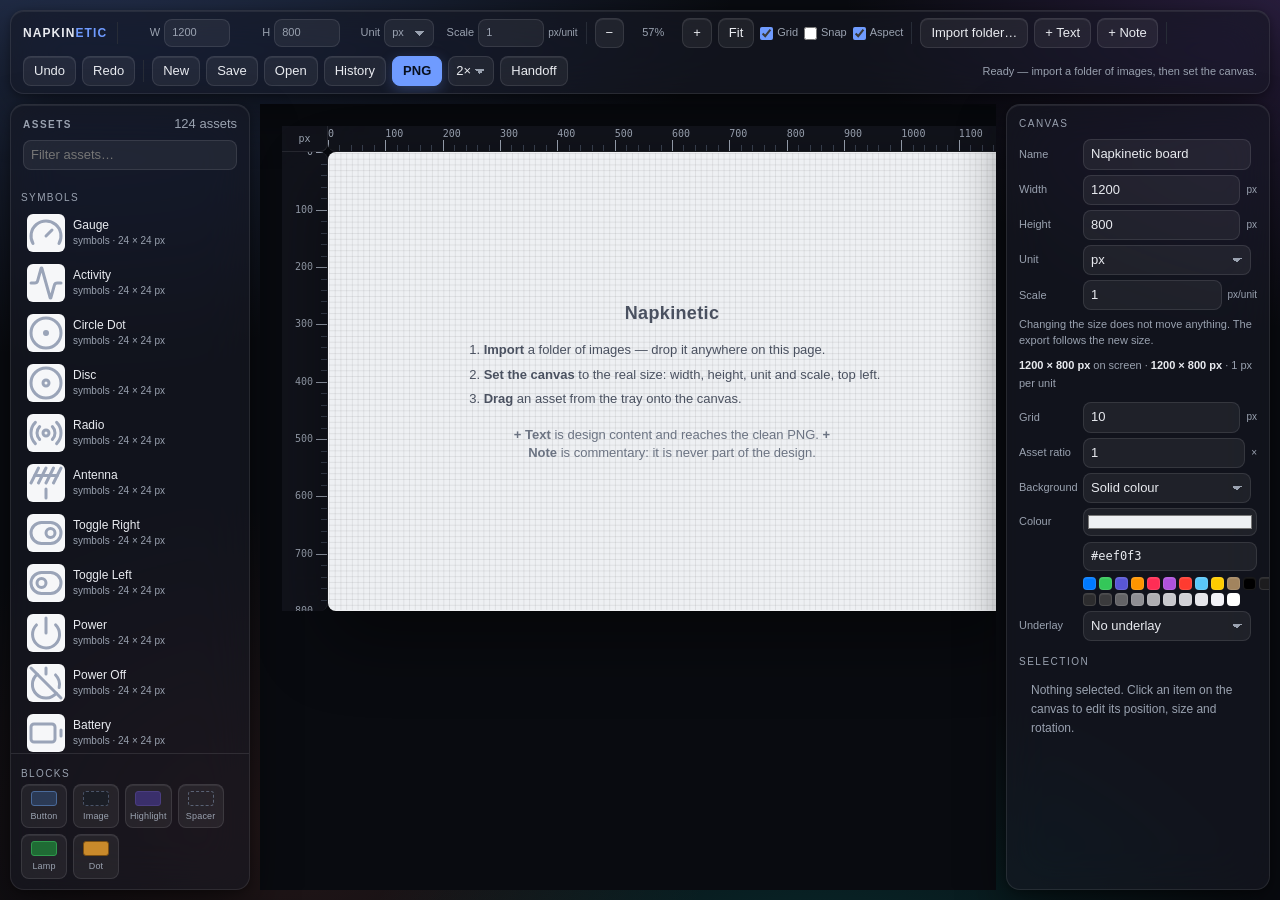
<file: index.html>
<!doctype html>
<html lang="en">
<head>
<meta charset="utf-8">
<meta name="viewport" content="width=device-width, initial-scale=1">
<!-- The page loads nothing it did not ship with, and sends nothing anywhere.
     This is that promise as an instruction to the browser, for the cases the
     code cannot cover: a host that starts injecting a script, a proxy that
     rewrites a response, a rule someone adds later. No inline script or style
     is used, so neither is allowed. frame-ancestors cannot be set from a meta
     tag; js/sanity.js handles the framed case instead. -->
<meta http-equiv="Content-Security-Policy" content="default-src 'none'; script-src 'self'; style-src 'self'; img-src 'self' blob: data:; font-src 'self'; connect-src 'none'; media-src 'self' blob:; base-uri 'none'; form-action 'none'">
<meta name="color-scheme" content="light dark">
<title>Napkinetic</title>
<meta name="description" content="Drop a folder of images onto a canvas of a known size, move them like magnets, leave notes that are clearly not part of the design, and export the layout plus a brief for a vision agent.">
<link rel="stylesheet" href="styles.css">
</head>
<body>

<div id="app">

  <header id="toolbar">
    <div class="brand">Napkin<em>etic</em></div>

    <div class="sep" role="separator"></div>

    <div class="toolgroup" role="group" aria-label="Canvas size">
      <label class="tfield" for="c-width"><span>W</span><input id="c-width" type="number" min="0.01" step="1" inputmode="decimal"></label>
      <label class="tfield" for="c-height"><span>H</span><input id="c-height" type="number" min="0.01" step="1" inputmode="decimal"></label>
      <label class="tfield" for="c-unit"><span>Unit</span><select id="c-unit">
        <option value="px">px</option>
        <option value="pt">pt</option>
        <option value="mm">mm</option>
        <option value="in">in</option>
      </select></label>
      <label class="tfield" for="c-scale"><span>Scale</span><input id="c-scale" type="number" min="0.01" step="0.0001" inputmode="decimal"><span class="thint">px/unit</span></label>
    </div>

    <div class="sep" role="separator"></div>

    <div class="toolgroup" role="group" aria-label="View">
      <button type="button" data-act="zoomout" title="Zoom out" aria-label="Zoom out">−</button>
      <span id="zoomlabel" class="zoomlabel" aria-live="off">100%</span>
      <button type="button" data-act="zoomin" title="Zoom in" aria-label="Zoom in">+</button>
      <button type="button" data-act="fit" title="Fit the whole canvas">Fit</button>
      <label class="check"><input type="checkbox" id="gridToggle" checked> Grid</label>
      <label class="check"><input type="checkbox" id="snapToggle" data-cap="snap"> Snap</label>
      <label class="check"><input type="checkbox" id="aspectToggle" data-cap="aspect" checked> Aspect</label>
    </div>

    <div class="sep" role="separator"></div>

    <div class="toolgroup" role="group" aria-label="Create">
      <button type="button" data-act="import" title="Import a folder of images">Import folder…</button>
      <button type="button" data-act="addtext" title="Add a text box — design content, included in the clean PNG">+ Text</button>
      <button type="button" data-act="addnote" title="Add a note — commentary, never part of the design">+ Note</button>
    </div>

    <div class="sep" role="separator"></div>

    <div class="toolgroup" role="group" aria-label="History">
      <button type="button" data-act="undo" title="Undo (Cmd/Ctrl+Z)">Undo</button>
      <button type="button" data-act="redo" title="Redo (Shift+Cmd/Ctrl+Z)">Redo</button>
    </div>

    <div class="sep" role="separator"></div>

    <div class="toolgroup" role="group" aria-label="Project">
      <button type="button" data-act="new" title="Clear the board">New</button>
      <button type="button" data-act="save" title="Download the project as .napkin.json">Save</button>
      <button type="button" data-act="open" title="Open a .napkin.json project">Open</button>
      <button type="button" data-act="history" title="Recover an earlier version of this board">History</button>
      <button type="button" data-act="exportpng" class="primary" title="Export the clean PNG — no notes, no UI">PNG</button>
      <select id="export-tier" aria-label="Export size">
        <option value="1">1×</option>
        <option value="2" selected>2×</option>
        <option value="3">3×</option>
      </select>
      <button type="button" data-act="handoff" title="Handoff: clean PNG, annotated PNG, layout.json and notes.md">Handoff</button>
    </div>

    <span id="status" role="status" aria-live="polite">Ready</span>
  </header>

  <aside id="tray" aria-label="Assets">
    <div class="panelhead"><b>Assets</b><span id="tray-count" class="muted"></span></div>
    <input id="search" type="search" placeholder="Filter assets…" aria-label="Filter assets" autocomplete="off">
    <div id="tray-scroll"></div>
    <div id="tray-blocks"></div>
    <p id="tray-empty" class="hint">Drop a folder of images anywhere on this page, or use <b>Import folder…</b>.<br>PNG, JPEG, WebP, SVG and GIF.</p>
  </aside>

  <main id="main">
    <div id="viewport">
      <div id="stage">
        <div id="ruler-corner" aria-hidden="true"></div>
        <div id="ruler-top" class="ruler" aria-hidden="true"></div>
        <div id="ruler-left" class="ruler" aria-hidden="true"></div>
        <div id="board-wrap">
          <div id="board" tabindex="0" aria-label="Canvas">
            <div id="bg"></div>
            <div id="underlay" aria-hidden="true"></div>
            <div id="grid" aria-hidden="true"></div>
            <div id="items"></div>
            <div id="notes"></div>
            <div id="guides" aria-hidden="true"></div>
            <div id="empty-state">
              <h1>Napkinetic</h1>
              <ol>
                <li><b>Import</b> a folder of images — drop it anywhere on this page.</li>
                <li><b>Set the canvas</b> to the real size: width, height, unit and scale, top left.</li>
                <li><b>Drag</b> an asset from the tray onto the canvas.</li>
              </ol>
              <p class="muted"><b>+ Text</b> is design content and reaches the clean PNG.
                <b>+ Note</b> is commentary: it is never part of the design.</p>
            </div>
          </div>
        </div>
      </div>
    </div>
  </main>

  <aside id="inspector" aria-label="Inspector">
    <div id="inspector-body"></div>
  </aside>

</div>

<div id="storage-warning" hidden role="alert">
  <b>Autosave is not available here.</b>
  <span id="storage-warning-detail"></span>
</div>

<div id="conflict-banner" hidden role="alert">
  <b id="conflict-title">This board was updated in another tab.</b>
  <span id="conflict-detail"></span>
  <span class="conflict-actions">
    <button type="button" id="conflict-reload">Reload</button>
    <button type="button" id="conflict-overwrite" class="quiet">Keep mine</button>
    <button type="button" id="conflict-dismiss" class="quiet">Dismiss</button>
  </span>
</div>

<dialog id="history-dialog" aria-labelledby="history-title">
  <h2 id="history-title">History</h2>
  <p class="muted">Every change to the board is snapshotted. Restoring one keeps the board you have now in the history too.</p>
  <div id="history-list" class="history-list"></div>
  <div class="handoff-actions">
    <button type="button" id="close-history" class="quiet">Close</button>
  </div>
</dialog>

<dialog id="handoff-dialog" aria-labelledby="handoff-title">
  <h2 id="handoff-title">Handoff</h2>
  <p class="muted">Four files, one click each. Browsers block multiple automatic downloads, so nothing is fired for you.</p>
  <div class="handoff-grid">
    <button type="button" data-export="clean">layout.png<small>the clean design — no notes</small></button>
    <button type="button" data-export="annotated">layout-annotated.png<small>the same board with the notes visible</small></button>
    <button type="button" data-export="json">layout.json<small>the machine contract</small></button>
    <button type="button" data-export="notes">notes.md<small>the brief for a human or an agent</small></button>
  </div>
  <p id="handoff-size" class="muted"></p>
  <div class="handoff-actions">
    <button type="button" id="copy-handoff">Copy handoff brief</button>
    <button type="button" id="close-handoff" class="quiet">Close</button>
  </div>
</dialog>

<dialog id="save-dialog" aria-labelledby="save-title">
  <h2 id="save-title">Save project</h2>
  <p class="muted">The project file always holds the canvas, the items and the notes. The images can be embedded as well, which makes the file self-contained but much larger.</p>
  <div class="handoff-actions">
    <button type="button" id="save-embedded">Save with images</button>
    <button type="button" id="save-small">Save without images</button>
    <button type="button" id="close-save" class="quiet">Cancel</button>
  </div>
</dialog>

<dialog id="missing-dialog" aria-labelledby="missing-title">
  <h2 id="missing-title">Missing assets</h2>
  <p class="muted">This project references files that are not in the tray. The items are kept, so nothing is lost.</p>
  <ul id="missing-list"></ul>
  <div class="handoff-actions">
    <button type="button" id="relink">Relink folder…</button>
    <button type="button" id="dismiss-missing" class="quiet">Continue without them</button>
  </div>
</dialog>

<input id="file-input" type="file" webkitdirectory directory multiple hidden>
<input id="json-input" type="file" accept=".json,application/json" hidden>

<script src="js/core.js"></script>
<script src="js/sanity.js"></script>
<script src="js/units.js"></script>
<script src="js/state.js"></script>
<script src="js/stage.js"></script>
<script src="js/textlayout.js"></script>
<script src="js/palette.js"></script>
<script src="js/symbols.js"></script>
<script src="js/assets.js"></script>
<script src="js/items.js"></script>
<script src="js/snap.js"></script>
<script src="js/interact.js"></script>
<script src="js/inspector.js"></script>
<script src="js/exporter.js"></script>
<script src="js/handoff.js"></script>
<script src="js/project.js"></script>
<script src="js/app.js"></script>
</body>
</html>
</file>
<file: styles.css>
/* Napkinetic — chrome.
   The canvas is the star: everything else stays quiet and neutral.
   Dark by default. The light palette lives under [data-theme="light"],
   one attribute away. */

:root {
  --bg: #090b10;
  --panel: #14161d;
  --panel2: #1b1e26;
  --panel3: #252a35;
  --line: #272c37;
  --line2: #39404f;
  --text: #e9ebf0;
  --muted: #9aa2b0;
  --accent: #6f9bff;
  --accent-ink: #08101f;
  --canvas: #eef0f3;
  --guide: #e7b04b;
  --note: #fff3b0;
  --note-ink: #1c1c1c;
  --note-border: #b08900;
  --ruler-top: 26px;
  --ruler-left: 46px;
  --font: -apple-system, BlinkMacSystemFont, "Segoe UI", Roboto, "Helvetica Neue", Arial, sans-serif;
  --mono: ui-monospace, SFMono-Regular, Menlo, Consolas, monospace;

  /* The glass. A translucent panel over the wallpaper, with a hairline and a
     specular edge along the top. */
  --glass: rgba(23, 25, 34, .66);
  --glass-line: rgba(255, 255, 255, .09);
  --glass-hi: rgba(255, 255, 255, .07);
  --glass-shadow: 0 20px 50px rgba(0, 0, 0, .45), 0 2px 8px rgba(0, 0, 0, .3);
  --control: rgba(255, 255, 255, .06);
  --control-hover: rgba(255, 255, 255, .12);
  --control-line: rgba(255, 255, 255, .10);
  --radius: 14px;
  --blur: 24px;
}

/* The light palette. Not applied by default; set data-theme="light" on the
   root element to use it. */
[data-theme="light"] {
  --bg: #e8ebf0;
  --panel: #ffffff;
  --panel2: #f3f5f9;
  --panel3: #e7ecf2;
  --line: #dde1e8;
  --line2: #c2cad6;
  --text: #171a20;
  --muted: #5b6472;
  --accent: #2563eb;
  --accent-ink: #ffffff;
  --canvas: #ffffff;
  --glass: rgba(255, 255, 255, .74);
  --glass-line: rgba(15, 20, 30, .08);
  --glass-hi: rgba(255, 255, 255, .7);
  --glass-shadow: 0 18px 44px rgba(20, 30, 50, .16), 0 2px 8px rgba(20, 30, 50, .08);
  --control: rgba(15, 20, 30, .05);
  --control-hover: rgba(15, 20, 30, .10);
  --control-line: rgba(15, 20, 30, .10);
}

* { box-sizing: border-box; }

html, body {
  height: 100%;
  margin: 0;
  background: var(--bg);
  color: var(--text);
  font: 13px/1.4 var(--font);
  overflow: hidden;
  -webkit-text-size-adjust: 100%;
}

/* People who asked for less glass get less glass. */
@media (prefers-reduced-transparency: reduce) {
  :root {
    --glass: #14161d;
    --glass-line: #272c37;
    --glass-hi: transparent;
    --glass-shadow: none;
  }
  [data-theme="light"] {
    --glass: #ffffff;
    --glass-line: #dde1e8;
    --glass-shadow: none;
  }
}

button, select, input { font: inherit; color: inherit; }

button {
  background: var(--control);
  border: 1px solid var(--control-line);
  border-radius: 8px;
  padding: 5px 10px;
  cursor: pointer;
  white-space: nowrap;
  box-shadow: inset 0 1px 0 var(--glass-hi);
  transition: background .12s ease, border-color .12s ease;
}
button:hover { background: var(--control-hover); border-color: var(--control-line); }
button:active { transform: translateY(0.5px); }
button.primary { background: var(--accent); border-color: var(--accent); color: var(--accent-ink); font-weight: 600; box-shadow: 0 4px 14px rgba(111, 155, 255, .28); }
button.primary:hover { filter: brightness(1.08); background: var(--accent); }
button.quiet { background: transparent; border-color: transparent; box-shadow: none; }
button.quiet:hover { background: var(--control); }
button[disabled] { opacity: .38; cursor: default; }

input[type="number"], input[type="text"], input[type="search"], select {
  background: var(--control);
  border: 1px solid var(--control-line);
  border-radius: 8px;
  padding: 5px 7px;
  min-width: 0;
  transition: border-color .12s ease, background .12s ease;
}
input[type="number"]:focus, input[type="text"]:focus, input[type="search"]:focus, select:focus {
  border-color: var(--accent);
  background: var(--control-hover);
}
input[type="number"] { width: 72px; font-variant-numeric: tabular-nums; }
input[type="search"] { width: 100%; }

select {
  appearance: none;
  -webkit-appearance: none;
  padding-right: 22px;
  background-image: linear-gradient(45deg, transparent 50%, var(--muted) 50%), linear-gradient(135deg, var(--muted) 50%, transparent 50%);
  background-position: calc(100% - 13px) 52%, calc(100% - 8px) 52%;
  background-size: 5px 5px, 5px 5px;
  background-repeat: no-repeat;
}
input[type="color"] {
  background: var(--control);
  border: 1px solid var(--control-line);
  border-radius: 8px;
  padding: 2px;
  height: 26px;
}

:focus-visible {
  outline: 2px solid var(--accent);
  outline-offset: 1px;
}

/* Thin scrollbars, to match the rest. */
* { scrollbar-width: thin; scrollbar-color: var(--line2) transparent; }
::-webkit-scrollbar { width: 10px; height: 10px; }
::-webkit-scrollbar-track { background: transparent; }
::-webkit-scrollbar-thumb {
  background: var(--line2);
  border-radius: 8px;
  border: 3px solid transparent;
  background-clip: content-box;
}
::-webkit-scrollbar-thumb:hover { background: var(--muted); background-clip: content-box; }

/* ---------- shell ---------- */

#app {
  display: grid;
  grid-template-columns: 240px minmax(0, 1fr) 264px;
  grid-template-rows: auto minmax(0, 1fr);
  gap: 10px;
  padding: 10px;
  height: 100dvh;
  /* The wallpaper the glass sits on. */
  background:
    radial-gradient(1100px 780px at 6% -14%, rgba(111, 155, 255, .30), transparent 62%),
    radial-gradient(900px 700px at 106% -8%, rgba(176, 108, 255, .24), transparent 58%),
    radial-gradient(820px 640px at 64% 118%, rgba(0, 196, 184, .20), transparent 60%),
    radial-gradient(700px 520px at 22% 92%, rgba(255, 120, 90, .10), transparent 62%),
    var(--bg);
}

/* The glass material: translucent, blurred, with a hairline and a specular
   edge along the top. */
#toolbar, #tray, #inspector {
  background: var(--glass);
  -webkit-backdrop-filter: blur(var(--blur)) saturate(180%);
  backdrop-filter: blur(var(--blur)) saturate(180%);
  border: 1px solid var(--glass-line);
  box-shadow: inset 0 1px 0 var(--glass-hi), var(--glass-shadow);
  border-radius: var(--radius);
}

@supports not ((backdrop-filter: blur(1px)) or (-webkit-backdrop-filter: blur(1px))) {
  #toolbar, #tray, #inspector { background: var(--panel); }
}

#toolbar {
  grid-column: 1 / -1;
  display: flex;
  align-items: center;
  flex-wrap: wrap;
  row-gap: 6px;
  gap: 8px;
  padding: 7px 12px;
  overflow-x: auto;
  overflow-y: hidden;
  white-space: nowrap;
  scrollbar-width: thin;
}

.brand {
  font-weight: 700;
  letter-spacing: .09em;
  text-transform: uppercase;
  font-size: 12px;
  margin-right: 2px;
}
.brand em { font-style: normal; color: var(--accent); }

.sep { width: 1px; height: 22px; background: var(--line); flex: none; }

.toolgroup { display: flex; align-items: center; gap: 6px; flex: none; }

.tfield { display: flex; align-items: center; gap: 4px; color: var(--muted); font-size: 11px; }
.tfield > span:first-child { width: 34px; text-align: right; }
.tfield input[type="number"] { width: 66px; }
.thint { font-size: 10px; color: var(--muted); }

.check { display: flex; align-items: center; gap: 4px; color: var(--muted); font-size: 11px; user-select: none; }
.check input { accent-color: var(--accent); margin: 0; }

.zoomlabel {
  min-width: 46px;
  text-align: center;
  color: var(--muted);
  font-variant-numeric: tabular-nums;
  font-size: 11px;
}

#status {
  margin-left: auto;
  color: var(--muted);
  font-size: 11px;
  white-space: nowrap;
  padding-left: 12px;
}

.muted { color: var(--muted); }

/* ---------- panels ---------- */

#tray, #inspector {
  grid-row: 2;
  min-height: 0;
  display: flex;
  flex-direction: column;
  overflow: hidden;
}

#inspector-body { padding: 12px; overflow: auto; }

.sec-head {
  margin: 14px 0 8px;
  font-size: 10px;
  letter-spacing: .15em;
  text-transform: uppercase;
  color: var(--muted);
}
.sec-head:first-child { margin-top: 0; }

.field {
  display: grid;
  grid-template-columns: 58px minmax(0, 1fr) auto;
  align-items: center;
  gap: 6px;
  margin: 5px 0;
}
.field label { color: var(--muted); font-size: 11px; }
.field input, .field select { width: 100%; }
.field input[type="color"] { padding: 2px; height: 26px; }
.field .unit { color: var(--muted); font-size: 10px; white-space: nowrap; }

.summary {
  margin: 0 0 10px;
  color: var(--muted);
  font-size: 11px;
  line-height: 1.6;
}
.summary b { color: var(--text); font-weight: 600; }

.selected-name {
  margin: 0 0 8px;
  font-size: 12px;
  font-weight: 600;
  white-space: nowrap;
  overflow: hidden;
  text-overflow: ellipsis;
}

.note-warning {
  margin: 0 0 10px;
  padding: 7px 8px;
  border-radius: 5px;
  background: var(--note);
  border: 1px dashed var(--note-border);
  color: #4a3a05;
  font-size: 11px;
  line-height: 1.5;
}

.row { display: flex; gap: 6px; margin: 8px 0; }
.row button { flex: 1 1 auto; font-size: 11px; padding: 5px 4px; }

.field.wide { grid-template-columns: 58px minmax(0, 1fr); align-items: start; }
.field.wide label { padding-top: 5px; }
.field textarea {
  width: 100%;
  min-height: 58px;
  resize: vertical;
  background: var(--control);
  border: 1px solid var(--control-line);
  border-radius: 8px;
  padding: 6px 7px;
  font: 12px/1.4 var(--font);
}
.field textarea:focus { border-color: var(--accent); }

.panelhead {
  display: flex;
  align-items: baseline;
  justify-content: space-between;
  padding: 10px 12px 6px;
}
.panelhead b {
  font-size: 10px;
  letter-spacing: .15em;
  text-transform: uppercase;
  color: var(--muted);
}

#search { margin: 0 12px 8px; width: calc(100% - 24px); }

#tray-scroll { overflow: auto; padding: 0 10px 16px; min-height: 0; flex: 1; }

.group {
  margin: 13px 0 3px;
  font-size: 10px;
  letter-spacing: .14em;
  text-transform: uppercase;
  color: var(--muted);
}

.tray-item {
  display: flex;
  align-items: center;
  gap: 8px;
  padding: 5px;
  border-radius: 6px;
  cursor: grab;
  border: 1px solid transparent;
}
.tray-item:hover { background: var(--control); border-color: var(--control-line); }
.tray-item:active { cursor: grabbing; }
.tray-item:focus-visible { outline: 2px solid var(--accent); outline-offset: 1px; }
.tray-item img {
  width: 38px; height: 38px;
  object-fit: contain;
  background: #f6f7f9;
  border: 1px solid var(--control-line);
  border-radius: 6px;
  flex: none;
}
.tray-item .t { min-width: 0; }
.tray-item .t b {
  display: block;
  font-weight: 500;
  font-size: 12px;
  white-space: nowrap;
  overflow: hidden;
  text-overflow: ellipsis;
}
.tray-item .t small { display: block; color: var(--muted); font-size: 10px; }

body.dropping::after {
  content: "Drop to import the images";
  position: fixed;
  inset: 0;
  display: flex;
  align-items: center;
  justify-content: center;
  background: rgba(10, 12, 16, .55);
  border: 3px dashed var(--accent);
  color: #fff;
  font-size: 18px;
  font-weight: 600;
  pointer-events: none;
  z-index: 50;
}

#tray-empty { margin: 0; }
#tray-empty[hidden] { display: none; }

.hint { color: var(--muted); font-size: 12px; line-height: 1.6; padding: 4px 12px 16px; margin: 0; }
.hint b { color: var(--text); font-weight: 600; }
.hint.small { padding: 2px 0 8px; font-size: 11px; line-height: 1.45; }

/* ---------- canvas area ---------- */

#main {
  grid-row: 2;
  min-width: 0;
  min-height: 0;
  display: flex;
  flex-direction: column;
  background: var(--bg);
}

#viewport {
  flex: 1;
  overflow: auto;
  padding: 22px;
  /* The wallpaper shows through: the board is the only opaque thing here. */
  background: transparent;
}

#stage {
  position: relative;
  display: inline-block;
  padding-left: var(--ruler-left);
  padding-top: var(--ruler-top);
}

#ruler-corner {
  position: absolute;
  left: 0; top: 0;
  width: var(--ruler-left); height: var(--ruler-top);
  background: var(--glass);
  -webkit-backdrop-filter: blur(var(--blur)) saturate(180%);
  backdrop-filter: blur(var(--blur)) saturate(180%);
  border-right: 1px solid var(--glass-line);
  border-bottom: 1px solid var(--glass-line);
  border-radius: 0 0 8px 0;
  display: flex;
  align-items: center;
  justify-content: center;
  color: var(--muted);
  font: 10px/1 var(--mono);
}

.ruler {
  position: absolute;
  background: var(--glass);
  -webkit-backdrop-filter: blur(var(--blur)) saturate(180%);
  backdrop-filter: blur(var(--blur)) saturate(180%);
  color: var(--muted);
  font: 10px/1 var(--mono);
  overflow: hidden;
}
#ruler-top { left: var(--ruler-left); top: 0; height: var(--ruler-top); border-bottom: 1px solid var(--glass-line); border-radius: 0 0 8px 8px; }
#ruler-left { left: 0; top: var(--ruler-top); width: var(--ruler-left); border-right: 1px solid var(--glass-line); border-radius: 0 8px 8px 0; }

.ruler .tick { position: absolute; background: var(--line2); }
#ruler-top .tick { bottom: 0; width: 1px; height: 6px; }
#ruler-top .tick.major { height: 11px; background: var(--muted); }
#ruler-top .tick-label { position: absolute; top: 3px; left: 3px; white-space: nowrap; }
#ruler-left .tick { right: 0; height: 1px; width: 6px; }
#ruler-left .tick.major { width: 11px; background: var(--muted); }
#ruler-left .tick-label { position: absolute; right: 14px; transform: translateY(-50%); white-space: nowrap; }

#viewport.pannable { cursor: grab; }
#viewport.panning { cursor: grabbing; user-select: none; }

#board-wrap { position: relative; }

#board {
  position: relative;
  overflow: hidden;
  background: var(--canvas);
  border: 1px solid var(--glass-line);
  border-radius: 8px;
  box-shadow: 0 30px 70px rgba(0, 0, 0, .45), 0 0 0 1px rgba(0, 0, 0, .25);
}

#bg, #grid, #items, #notes, #guides, #underlay { position: absolute; inset: 0; }

/* The layers are containers, not surfaces. If they caught the pointer, the
   empty notes layer would sit over the items and swallow every click. */
#bg, #grid, #guides, #items, #notes, #underlay { pointer-events: none; }
.magnet { pointer-events: auto; }

#bg.checker {
  background-color: #f6f7f9;
  background-image:
    linear-gradient(45deg, #eceff3 25%, transparent 25%, transparent 75%, #eceff3 75%),
    linear-gradient(45deg, #eceff3 25%, transparent 25%, transparent 75%, #eceff3 75%);
  background-size: 24px 24px;
  background-position: 0 0, 12px 12px;
}
#bg.solid { background: var(--canvas); }
#bg.image { background-repeat: no-repeat; background-size: 100% 100%; }

#grid {
  background-image:
    linear-gradient(rgba(0, 0, 0, .07) 1px, transparent 1px),
    linear-gradient(90deg, rgba(0, 0, 0, .07) 1px, transparent 1px);
  background-size: 40px 40px;
}

#empty-state {
  position: absolute;
  inset: 0;
  display: flex;
  flex-direction: column;
  justify-content: center;
  align-items: center;
  text-align: center;
  padding: 24px;
  color: #4a5160;
  pointer-events: none;
}
/* The hidden attribute has to win over the flex display above. */
#empty-state[hidden] { display: none; }
#empty-state h1 { font-size: 18px; margin: 0 0 12px; letter-spacing: .02em; }
#empty-state ol { text-align: left; margin: 0 0 14px; padding-left: 20px; line-height: 1.9; }
#empty-state p { max-width: 44ch; margin: 0; }
#empty-state .muted { color: #6b7382; }

/* ---------- items on the canvas ---------- */

.magnet {
  position: absolute;
  transform-origin: center center;
  touch-action: none;
  user-select: none;
  cursor: grab;
}
.magnet:active { cursor: grabbing; }
.magnet img {
  display: block;
  width: 100%;
  height: 100%;
  object-fit: contain;
  pointer-events: none;
  -webkit-user-drag: none;
}
.magnet.selected { outline: 1.5px solid var(--accent); outline-offset: 2px; }
.magnet:focus-visible { outline: 2px solid var(--accent); outline-offset: 3px; }
.magnet.locked { cursor: default; }

.magnet .handle {
  position: absolute;
  right: -7px; bottom: -7px;
  width: 14px; height: 14px;
  background: var(--accent);
  border: 1px solid #0b1220;
  border-radius: 2px;
  cursor: nwse-resize;
  display: none;
  touch-action: none;
  z-index: 3;
}
.magnet.selected .handle { display: block; }

.magnet .rot {
  position: absolute;
  left: 50%; top: -28px;
  width: 12px; height: 12px;
  margin-left: -6px;
  border-radius: 50%;
  background: var(--accent);
  border: 1px solid #0b1220;
  cursor: grab;
  display: none;
  z-index: 3;
}
.magnet.selected .rot { display: block; }

.magnet .tag {
  position: absolute;
  left: 50%; bottom: -22px;
  transform: translateX(-50%);
  background: #0b0c0f;
  color: #cfd3da;
  border: 1px solid #30343d;
  border-radius: 3px;
  padding: 1px 5px;
  font: 10px/1.4 var(--mono);
  white-space: nowrap;
  display: none;
  pointer-events: none;
  z-index: 2;
}
.magnet .tag::before { content: var(--tag-text, ""); }
.magnet.selected .tag { display: block; }

/* Text items: one element per measured line, so the browser never re-wraps
   what the exporter will draw. */
.text-item { cursor: default; }
.text-body {
  position: absolute;
  inset: 0;
  overflow: hidden;
  white-space: pre;
  letter-spacing: 0;
  word-break: keep-all;
}
.text-body .tl { white-space: pre; }

/* Notes: deliberately unlike the design. Sticky paper, dashed border and a
   badge, so no one — human or model — can mistake one for artwork. */
.magnet.note {
  border-style: dashed;
  border-color: var(--note-border);
  border-radius: 2px;
  box-shadow: 0 2px 8px rgba(0, 0, 0, .22);
  cursor: grab;
}
.magnet.note .text-body { overflow: hidden; }
.magnet.note .badge {
  position: absolute;
  top: -12px;
  left: -2px;
  width: 26px;
  height: 11px;
  display: flex;
  align-items: center;
  justify-content: center;
  background: #1c1c1c;
  color: #fff3b0;
  border-radius: 2px;
  font-weight: 700;
  font-family: var(--mono);
  pointer-events: none;
  z-index: 4;
}
.magnet.note .badge::before { content: "NOTE"; }

/* Snapping guides */
.guide { position: absolute; background: var(--guide); opacity: .9; }
.guide.v { top: 0; bottom: 0; width: 1px; }
.guide.h { left: 0; right: 0; height: 1px; }
.guide-span {
  position: absolute;
  background: var(--guide);
  opacity: .9;
  box-shadow: 0 0 4px rgba(0, 0, 0, .65);
}
.guide-chip {
  position: absolute;
  transform: translate(-50%, -50%);
  background: #0b0c0f;
  color: var(--guide);
  border: 1px solid rgba(231, 176, 75, .35);
  border-radius: 3px;
  padding: 0 4px;
  font: 9px/13px var(--mono);
  white-space: nowrap;
  pointer-events: none;
  z-index: 2;
}

/* Missing assets keep their place and say so. */
.missing-asset {
  width: 100%;
  height: 100%;
  display: flex;
  align-items: center;
  justify-content: center;
  text-align: center;
  padding: 6px;
  border: 1px dashed #b0453a;
  border-radius: 3px;
  background: repeating-linear-gradient(45deg, rgba(176, 69, 58, .08) 0 8px, transparent 8px 16px);
  color: #8c2f27;
  font-size: 11px;
  overflow: hidden;
}

#storage-warning {
  position: fixed;
  left: 0; right: 0; bottom: 0;
  z-index: 40;
  padding: 10px 16px;
  background: #3a2a08;
  color: #ffe9a8;
  border-top: 1px solid #6b5312;
  font-size: 12px;
  line-height: 1.5;
}
#storage-warning b { color: #fff3b0; }

#conflict-banner {
  position: fixed;
  left: 0; right: 0; bottom: 0;
  z-index: 41;
  display: flex;
  align-items: center;
  gap: 10px;
  padding: 10px 16px;
  background: #10233f;
  color: #cfe0ff;
  border-top: 1px solid #2b4a7d;
  font-size: 12px;
  line-height: 1.5;
}
#conflict-banner b { color: #ffffff; }
#conflict-banner[hidden] { display: none; }
.conflict-actions { margin-left: auto; display: flex; gap: 6px; flex: none; }

.history-list {
  max-height: 320px;
  overflow: auto;
  margin: 12px 0;
  border: 1px solid var(--control-line);
  border-radius: 10px;
}
.history-list:empty::after {
  content: "No snapshots yet.";
  display: block;
  padding: 14px;
  color: var(--muted);
  font-size: 12px;
}
.history-entry {
  display: flex;
  align-items: center;
  gap: 10px;
  padding: 8px 10px;
  border-bottom: 1px solid var(--control-line);
}
.history-entry:last-child { border-bottom: 0; }
.history-entry .when { font-variant-numeric: tabular-nums; }
.history-entry .what { color: var(--muted); font-size: 11px; flex: 1; }
.history-entry button { flex: none; padding: 3px 8px; font-size: 11px; }

/* A block: a filled, bordered box with its text centred in it. The exporter
   draws exactly this, so the editor and the PNG agree. */
.magnet.shape .shape-body {
  display: flex;
  flex-direction: column;
  align-items: center;
  justify-content: center;
}
.magnet.shape .tl { width: 100%; }

/* ---------- blocks and the colour control ---------- */

#tray-blocks {
  border-top: 1px solid var(--control-line);
  padding: 0 10px 10px;
}
.block-row { display: flex; flex-wrap: wrap; gap: 6px; }
.block-button {
  display: flex;
  flex-direction: column;
  align-items: center;
  gap: 4px;
  padding: 6px 4px 5px;
  border-radius: 8px;
  background: var(--control);
  border: 1px solid var(--control-line);
  cursor: pointer;
  min-width: 46px;
}
.block-button:hover { background: var(--control-hover); }
.block-preview {
  display: block;
  width: 26px;
  height: 15px;
  border: 1px solid;
  border-radius: 3px;
}
.block-label { font-size: 9px; color: var(--muted); letter-spacing: .02em; }

.field.wide-colour { grid-template-columns: 58px minmax(0, 1fr); align-items: start; }
.field.wide-colour label { padding-top: 6px; }
.colour-control { display: flex; flex-direction: column; gap: 6px; }
.colour-control input[type="color"] {
  width: 100%;
  height: 28px;
  padding: 2px;
  background: var(--control);
  border: 1px solid var(--control-line);
  border-radius: 8px;
  cursor: pointer;
}
.colour-control .hex {
  width: 100%;
  font: 12px/1.4 var(--mono);
  text-transform: lowercase;
  background: var(--control);
  border: 1px solid var(--control-line);
  border-radius: 8px;
  padding: 5px 7px;
}
.swatches {
  display: grid;
  grid-template-columns: repeat(12, 1fr);
  gap: 3px;
}
.swatch {
  width: 100%;
  aspect-ratio: 1;
  min-height: 13px;
  padding: 0;
  border-radius: 4px;
  border: 1px solid var(--control-line);
  cursor: pointer;
}
.swatch:hover { outline: 1px solid var(--accent); outline-offset: 1px; }

/* ---------- handoff dialog ---------- */

dialog {
  background: var(--glass);
  -webkit-backdrop-filter: blur(var(--blur)) saturate(180%);
  backdrop-filter: blur(var(--blur)) saturate(180%);
  border: 1px solid var(--glass-line);
  border-radius: 16px;
  color: var(--text);
  padding: 22px;
  max-width: 460px;
  width: calc(100% - 32px);
  box-shadow: inset 0 1px 0 var(--glass-hi), 0 34px 90px rgba(0, 0, 0, .55);
}
dialog::backdrop { background: rgba(4, 6, 11, .58); -webkit-backdrop-filter: blur(8px); backdrop-filter: blur(8px); }
dialog h2 { margin: 0 0 4px; font-size: 15px; }
dialog p { margin: 0 0 14px; font-size: 12px; }

.handoff-grid { display: grid; grid-template-columns: 1fr 1fr; gap: 8px; }
.handoff-grid button {
  display: flex;
  flex-direction: column;
  gap: 2px;
  align-items: flex-start;
  text-align: left;
  padding: 10px;
  font-weight: 600;
}
.handoff-grid small { font-weight: 400; color: var(--muted); font-size: 11px; }

.handoff-actions { display: flex; gap: 8px; margin-top: 14px; }

@media (max-width: 1000px) {
  #app { grid-template-columns: 200px minmax(0, 1fr) 224px; }
  #status { display: none; }
}
</file>
